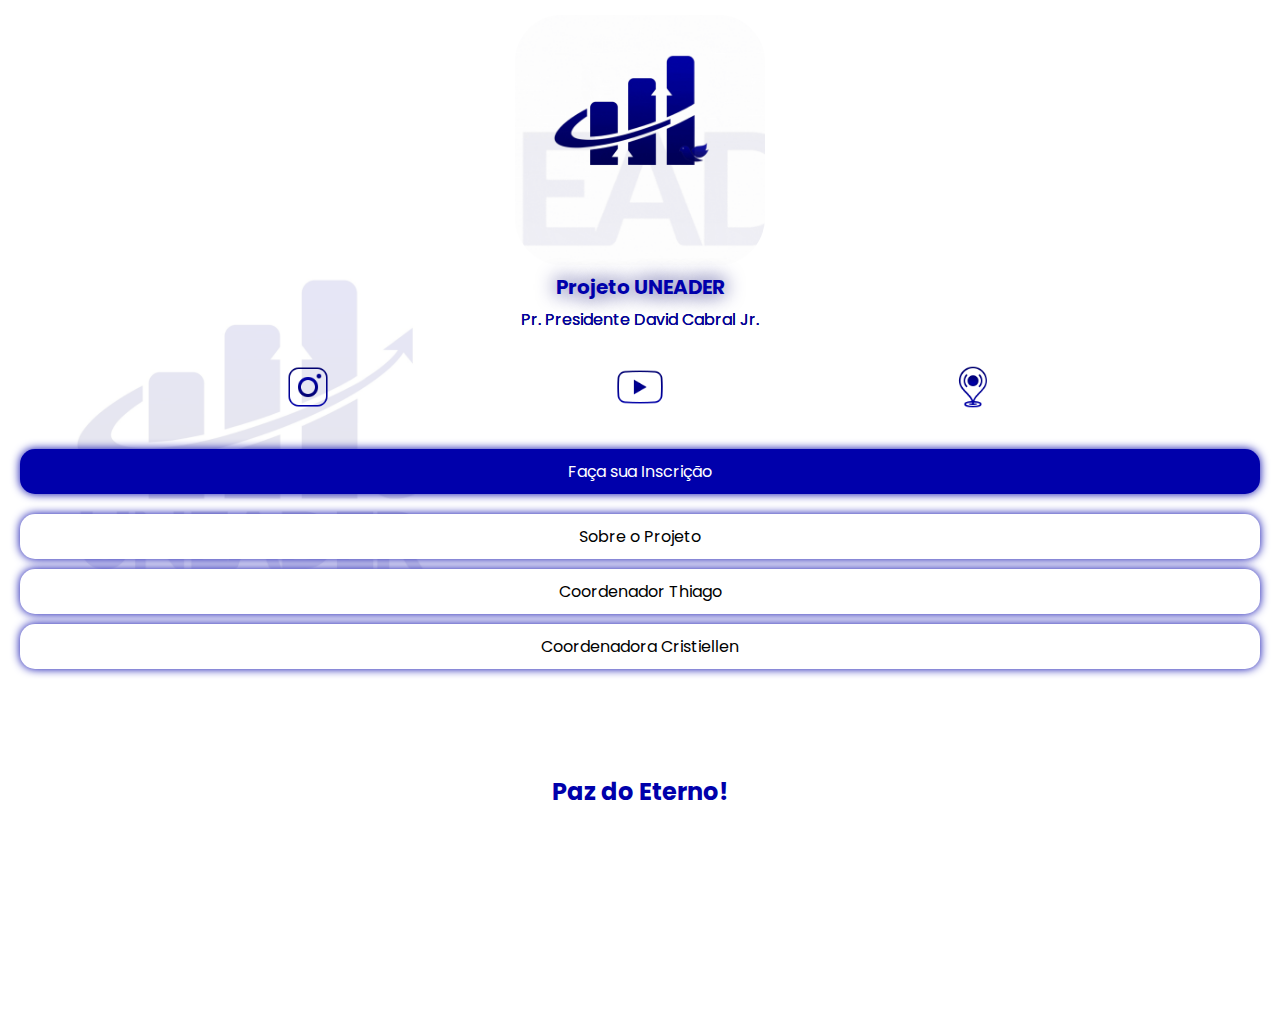
<file: index.html>
<!DOCTYPE html>
<html lang="en">
<head>
    <meta charset="UTF-8">
    <meta http-equiv="X-UA-Compatible" content="IE=edge">
    <meta name="viewport" content="width=device-width, initial-scale=1.0">

    <link rel="preconnect" href="https://fonts.googleapis.com">
    <link rel="preconnect" href="https://fonts.gstatic.com" crossorigin>
    <link href="https://fonts.googleapis.com/css2?family=Lato:ital,wght@1,300&display=swap" rel="stylesheet">

    <link rel="stylesheet" href="css/style.css">

</head>

<body>

    
    <div class="profile">
        <img src="img/logo_uneader2.gif" alt="Logo" class="logo">
        <h1>Projeto UNEADER</h1>
        <p>Pr. Presidente David Cabral Jr.</p>
    </div>

    <ul class="social">
    
        <li>
            <a href="https://www.instagram.com/uneader.oficial/">
                <img src="img/inst_dreg.png" alt="instagram">
            </a>
        </li>
        <li>
            <a href="#">
                <img src="img/yt_dreg.png" alt="youtube">
            </a>
        </li>
        <li>
            <a href="https://maps.app.goo.gl/3vYWEDP9eNrE8Kdz9">
                <img src="img/loc_dreg.png" alt="Maps">
            </a>
        </li>

    </ul>

    <ul class="interection_list1">
        <li class="bar">
            <a href="inscrição.html">
            Faça sua Inscrição
            </a>
        </li>
    </ul>
    <ul class="interection_list">
        <li class="bar">
            <a href="about.html">
            Sobre o Projeto
            </a>
        </li>
        <li class="bar">
        <li class="bar">
            <a href="https://wa.me/+5524992131358">
            Coordenador Thiago
            </a>
        </li>
        <li class="bar">
            <a href="https://wa.me/5524981071167">
            Coordenadora Cristiellen
            </a>
        </li>
    </ul>

    <footer>
        
        <h2>Paz do Eterno!</h2>
    
    </footer>

    <center><iframe src="https://comunidadeabiblia.net/geraPromessas/" frameborder="0"></iframe></center>

    <script src="https://static.elfsight.com/platform/platform.js" data-use-service-core defer></script>
    <div class="elfsight-app-ffca08df-38a4-4c11-a3e4-66356b99942e" data-elfsight-app-lazy></div>

</body>

</html>
</file>
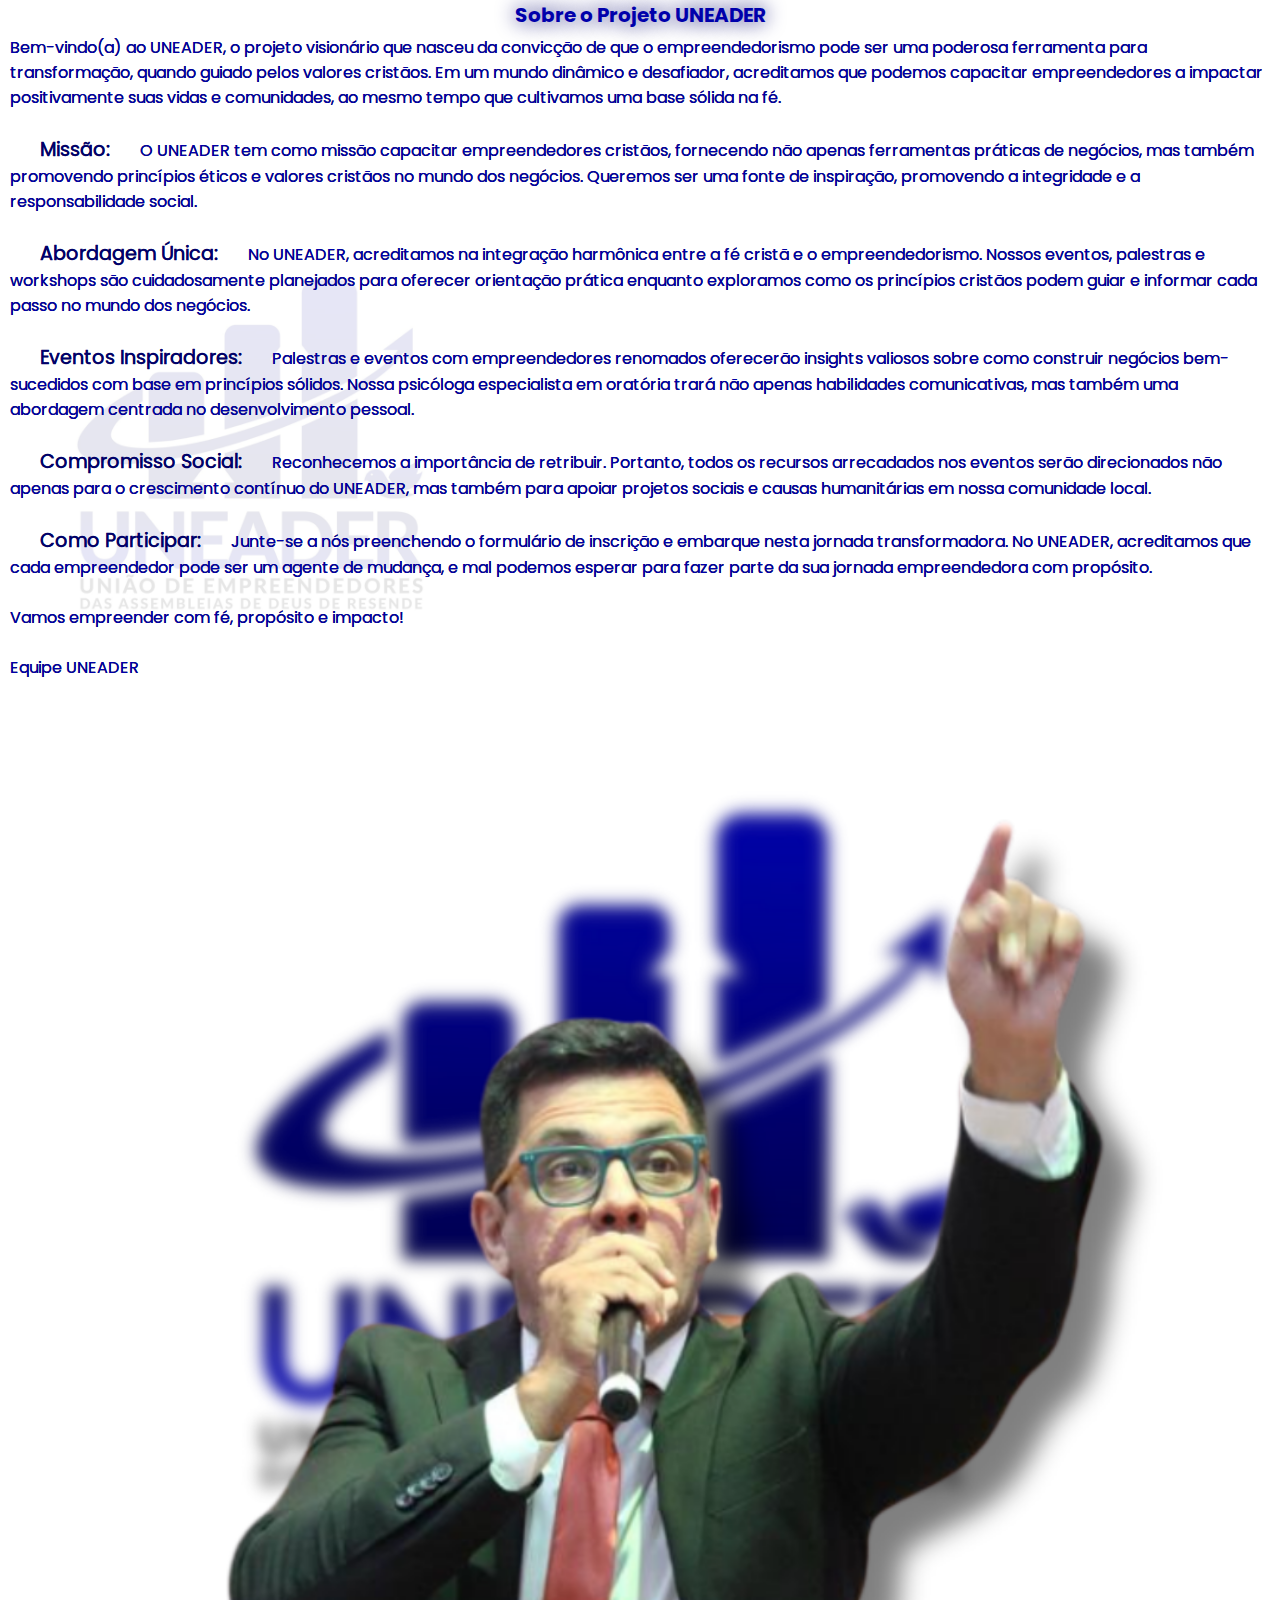
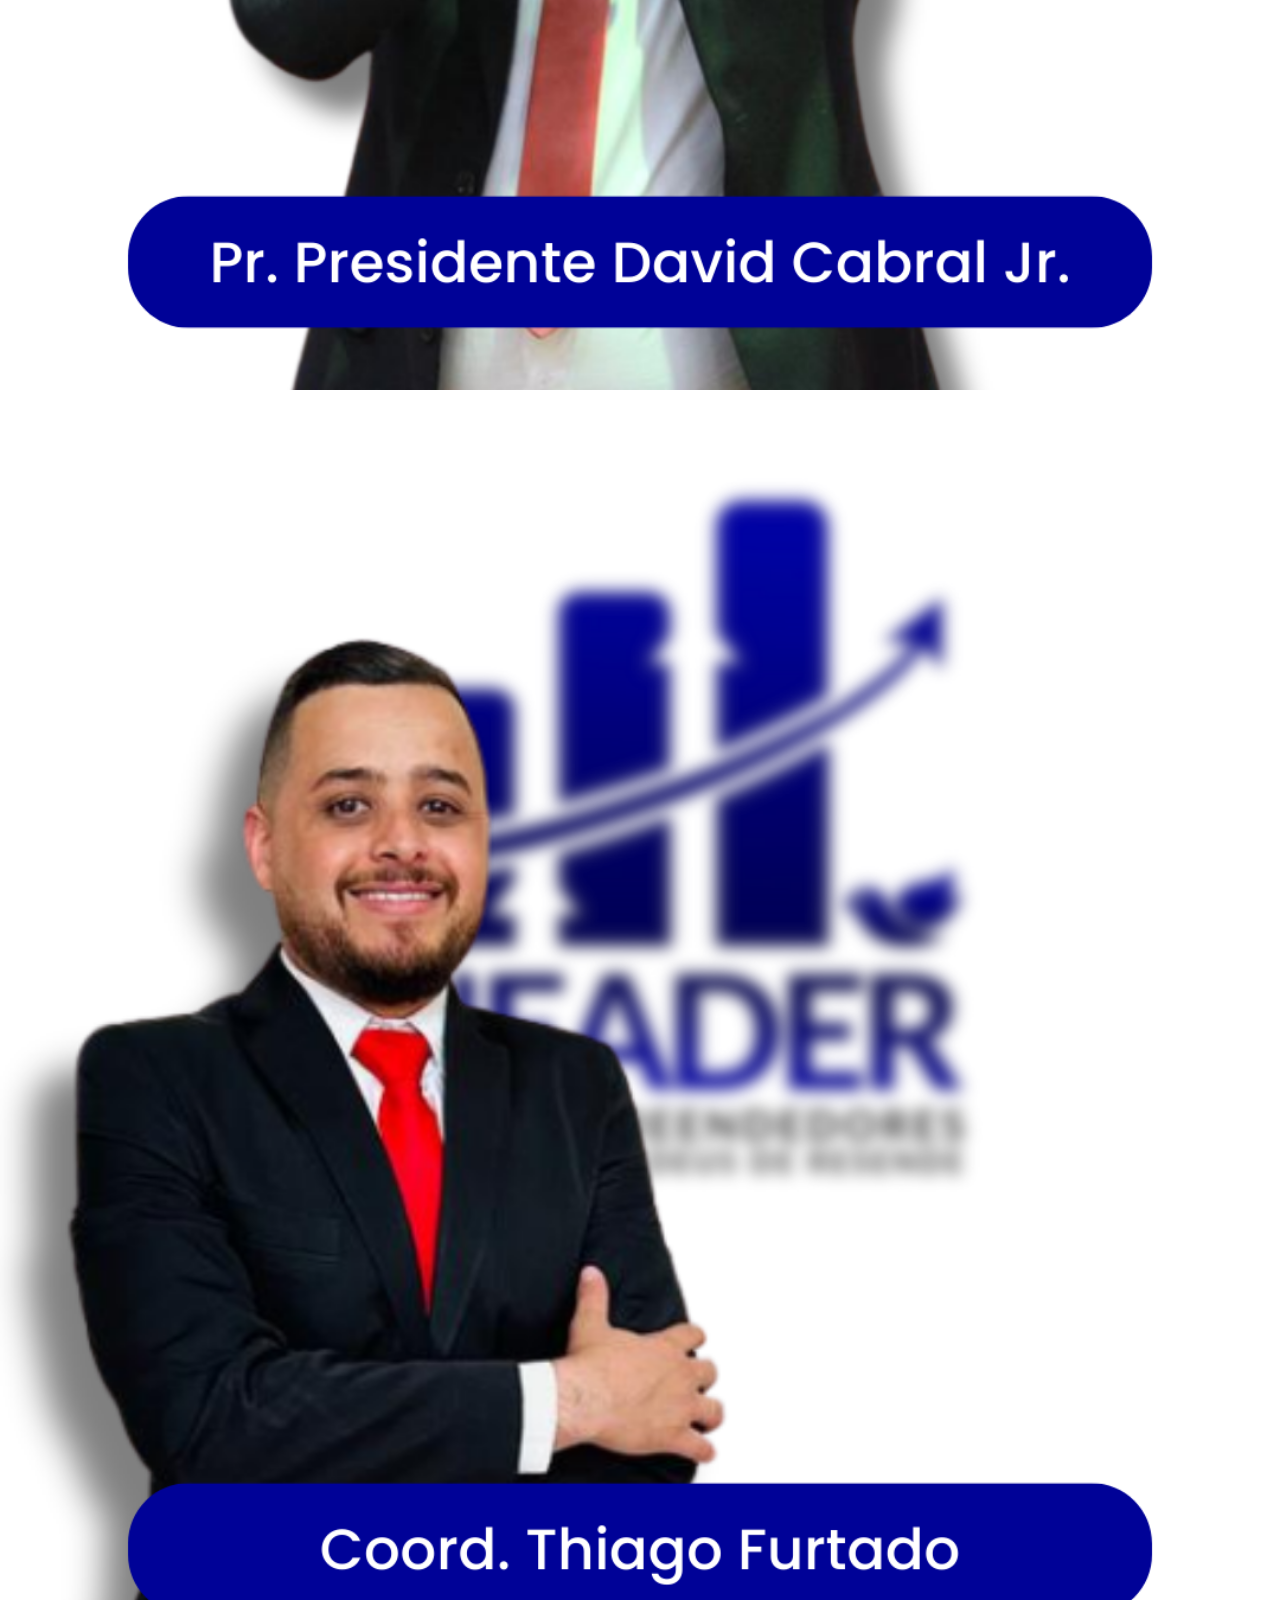
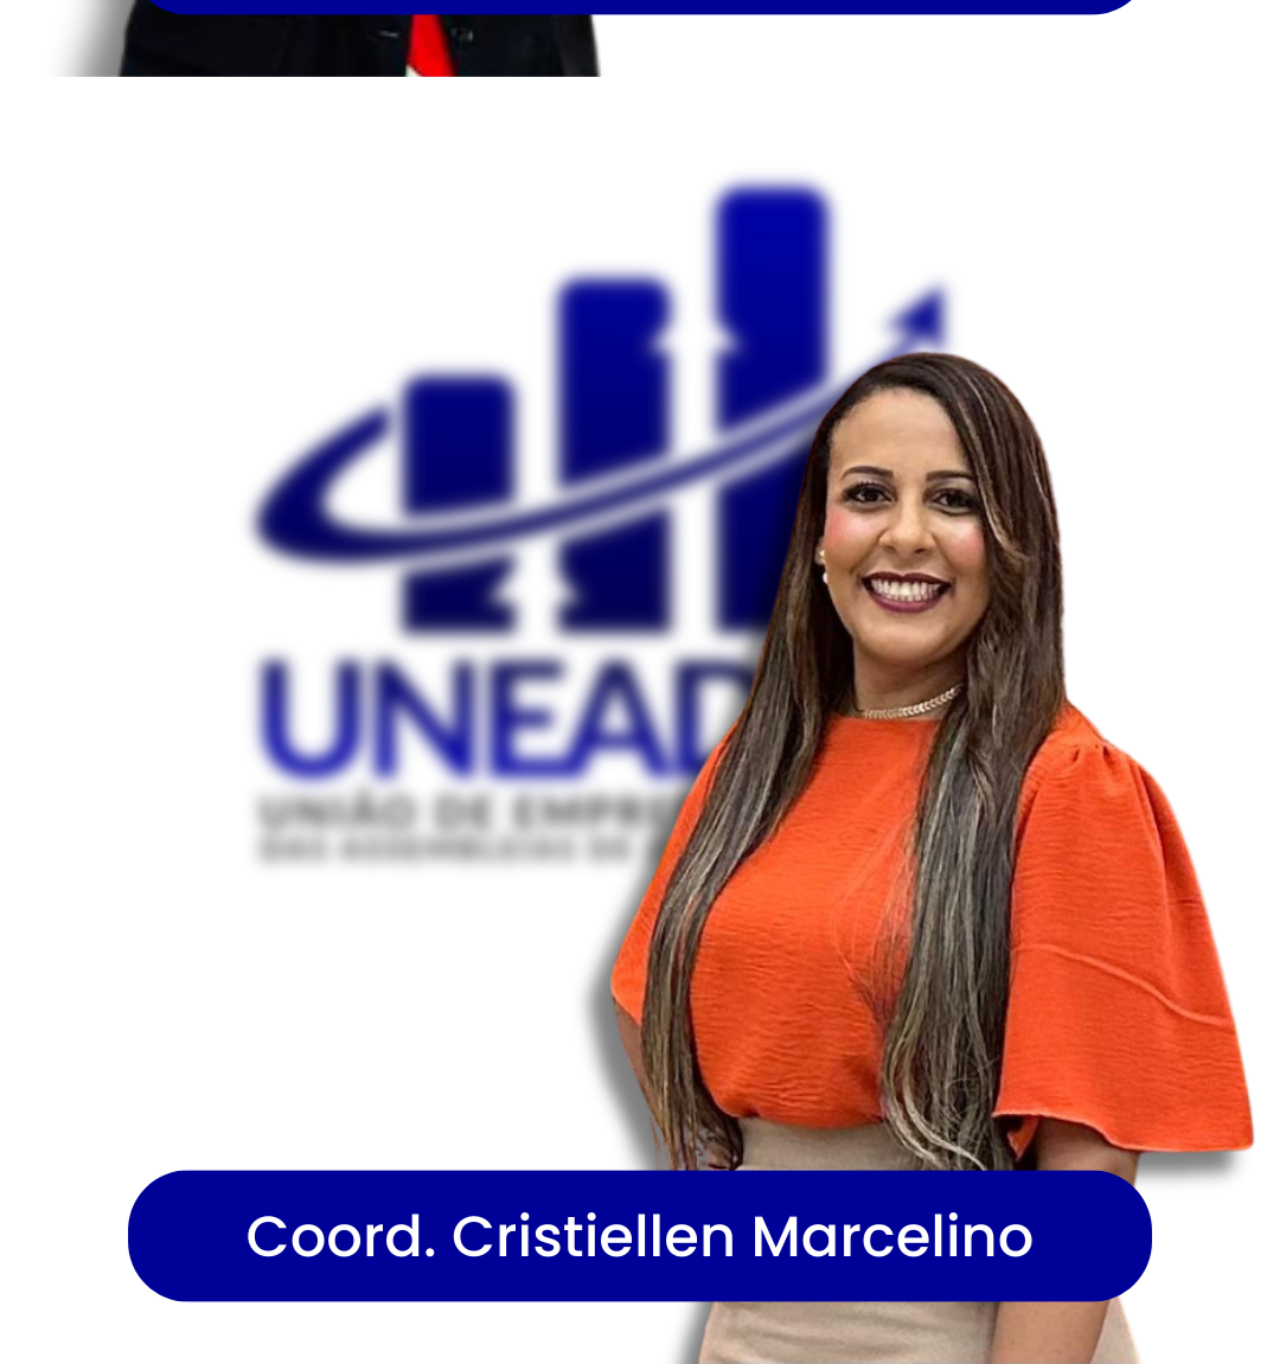
<file: about.html>
<!DOCTYPE html>
<html lang="en">
<head>
    <meta charset="UTF-8">
    <meta name="viewport" content="width=device-width, initial-scale=1.0">
    <link rel="stylesheet" href="css/style.css">
    <title>Sobre o Projeto</title>
</head>
<body>

    <header class="about">
        <div><h1>Sobre o Projeto UNEADER</h1>
        <P>Bem-vindo(a) ao UNEADER, o projeto visionário que nasceu da convicção de que o empreendedorismo pode ser uma poderosa ferramenta para transformação, quando guiado pelos valores cristãos. Em um mundo dinâmico e desafiador, acreditamos que podemos capacitar empreendedores a impactar positivamente suas vidas e comunidades, ao mesmo tempo que cultivamos uma base sólida na fé.
            <br><br>
            <span>Missão:</span>O UNEADER tem como missão capacitar empreendedores cristãos, fornecendo não apenas ferramentas práticas de negócios, mas também promovendo princípios éticos e valores cristãos no mundo dos negócios. Queremos ser uma fonte de inspiração, promovendo a integridade e a responsabilidade social.
            <br><br>
            <span>Abordagem Única:</span>No UNEADER, acreditamos na integração harmônica entre a fé cristã e o empreendedorismo. Nossos eventos, palestras e workshops são cuidadosamente planejados para oferecer orientação prática enquanto exploramos como os princípios cristãos podem guiar e informar cada passo no mundo dos negócios.
            <br><br>
            <span>Eventos Inspiradores:</span>Palestras e eventos com empreendedores renomados oferecerão insights valiosos sobre como construir negócios bem-sucedidos com base em princípios sólidos. Nossa psicóloga especialista em oratória trará não apenas habilidades comunicativas, mas também uma abordagem centrada no desenvolvimento pessoal.
            <br><br>
            <span>Compromisso Social:</span>Reconhecemos a importância de retribuir. Portanto, todos os recursos arrecadados nos eventos serão direcionados não apenas para o crescimento contínuo do UNEADER, mas também para apoiar projetos sociais e causas humanitárias em nossa comunidade local.
            <br><br>
            <span>Como Participar:</span>Junte-se a nós preenchendo o formulário de inscrição e embarque nesta jornada transformadora. No UNEADER, acreditamos que cada empreendedor pode ser um agente de mudança, e mal podemos esperar para fazer parte da sua jornada empreendedora com propósito.
            <br><br>
            Vamos empreender com fé, propósito e impacto!
            <br><br>
            Equipe UNEADER</P></div>

        <div class="img-equipe">
            <img class="estatic" src="img/david.png" alt="">
            <img src="img/david.gif" alt="">
        </div>
        <div class="img-equipe">
            <img class="estatic" src="img/thi.png" alt="">
            <img src="img/thi.gif" alt="">
        </div>
        <div class="img-equipe">
            <img class="estatic" src="img/cris.png" alt="">
            <img src="img/cris.gif" alt="">
        </div>
    </header>
    
</body>
</html>
</file>
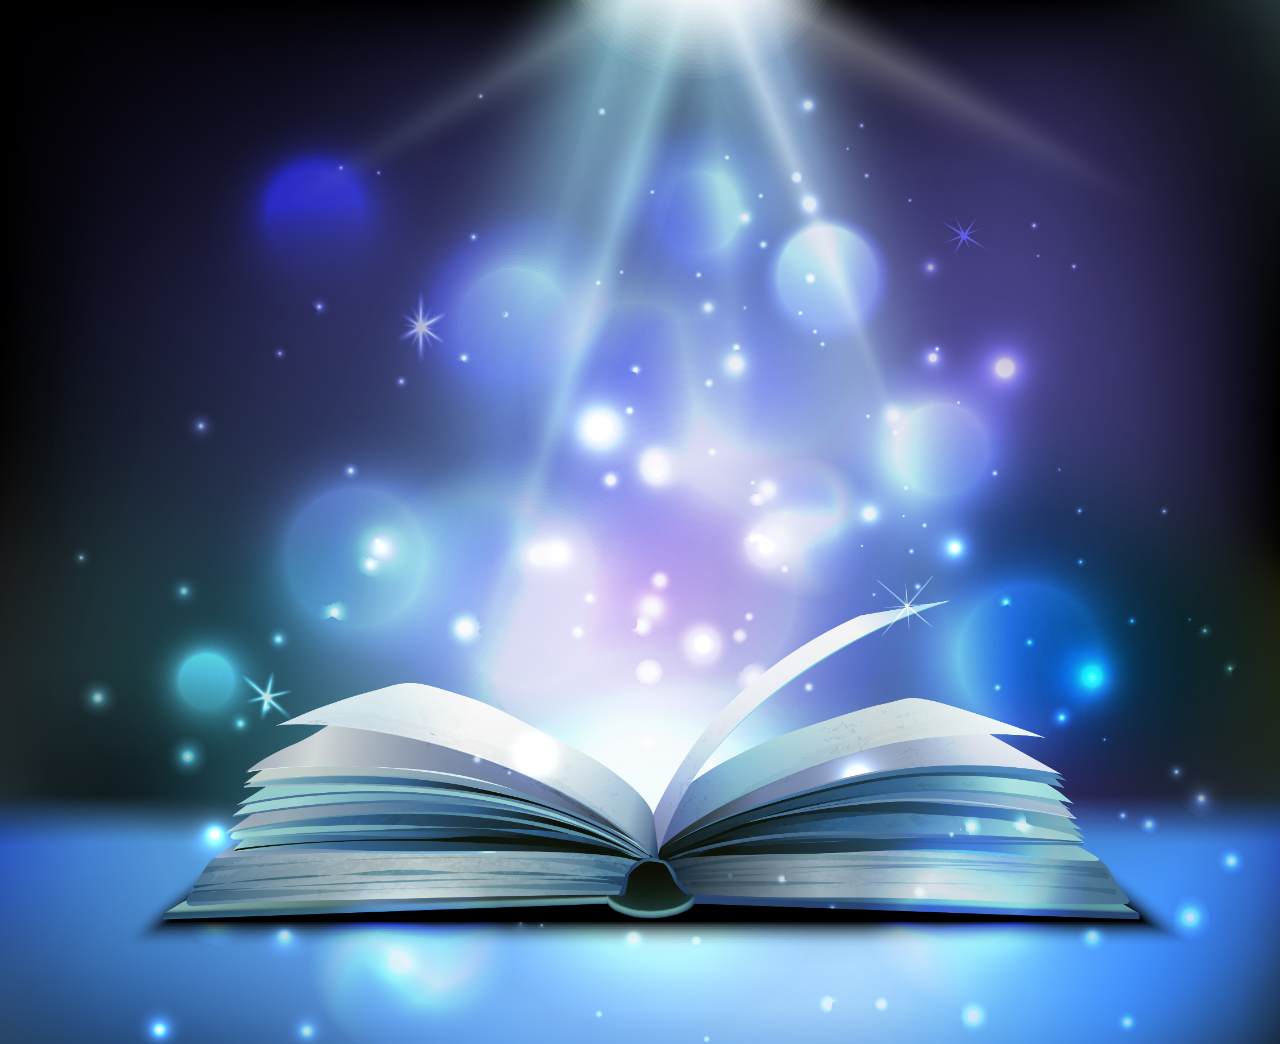
<file: inscrição.html>
<!DOCTYPE html>
<html lang="en">
<head>
    <meta charset="UTF-8">
    <meta http-equiv="X-UA-Compatible" content="IE=edge">
    <meta name="viewport" content="width=device-width, initial-scale=1.0">
    <title>Inscrição Projeto UNEADER</title>

    <link rel="stylesheet" href="css/styleforms.css">
</head>
<body>
    
    <iframe src="https://docs.google.com/forms/d/e/1FAIpQLSeuM6MO1pBO5EU5JgsIF0zjjgpZcYV5_YylW87pwkaUHypVNw/viewform?embedded=true" width="768" height="1024" frameborder="0" marginheight="0" marginwidth="0">Carregando…</iframe>


</body>
</html>
</file>
<file: css/style.css>
@import url('https://fonts.googleapis.com/css2?family=Poppins:wght@300&display=swap');


* {
    margin: 0;
    padding: 0;
}

:root{
    --blue1:#0000AB;
    --blue2:#00006E;
}

body {
    background: url(../img/bg_uneader.png);
    background-repeat:no-repeat;
    background-size:500px;
    background-attachment:fixed;
    font-family: 'Poppins', sans-serif;
    color: var(--blue1);
}

.logo {
    width: 250px;
    border-radius: 19%;
    box-shadow: 0 0 20px white;
    margin-top: 15px;
}
.profile {
    text-align: center;
}

.interection_list {
    list-style: none;
    text-align: center;
    margin-bottom: 50px;
    margin-top: 20px;
}

.interection_list li {
    margin: 10px 20px;
}

.interection_list li a {
    background-color: white;
    color: black;
    padding: 10px;
    display: block;
    border-radius: 15px;
    box-shadow: 0 0 10px #0000AB;
    text-decoration: none;
}


.social {
    display: flex;
    justify-content: space-evenly;
    list-style: none;
    margin-top: 15px;
}
.social img{
    width: 50px;
}
h1{
    font-size: 20px;
    text-shadow: 0 0 20px var(--blue2);
    text-align: center;
    margin-bottom: 5px;
}

footer{
    display: block;
    padding: 15px;
}

h2,h3{
    text-align: center;
    margin: 40px
}

.videoapresentacao {
    margin-top: 20px;
    display: flex;
    justify-content: center;
}

.interection_list1 {
    list-style: none;
    text-align: center;
    margin-top: 30px;
}

.interection_list1 li {
    margin: 10px 20px;
}

.interection_list1 li a {
    background-color: var(--blue1);
    color: white;
    padding: 10px;
    display: block;
    border-radius: 15px;
    box-shadow: 0 0 10px #0000AB;
    text-decoration: none;
}

.about span{
    font-size:larger;
    color: var(--blue2);
    padding: 30px;
    -webkit-text-stroke-width: thin;
}

p{
    margin: 0px 10px 30px;
    -webkit-text-stroke-width:inherit;
    text-shadow: 0 0 black;
}
.img-equipe img{
    width: 100%;
}

.estatic{
    position: absolute;
    background: white;
}
.estatic:hover{
    opacity: 0;
}
</file>
<file: css/styleforms.css>
html{
    background-image: url(../img/29035.jpg);
    background-repeat: no-repeat;
    background-size: cover;
}

iframe{
    width: 100%;
    opacity: 0.8;
}
</file>
